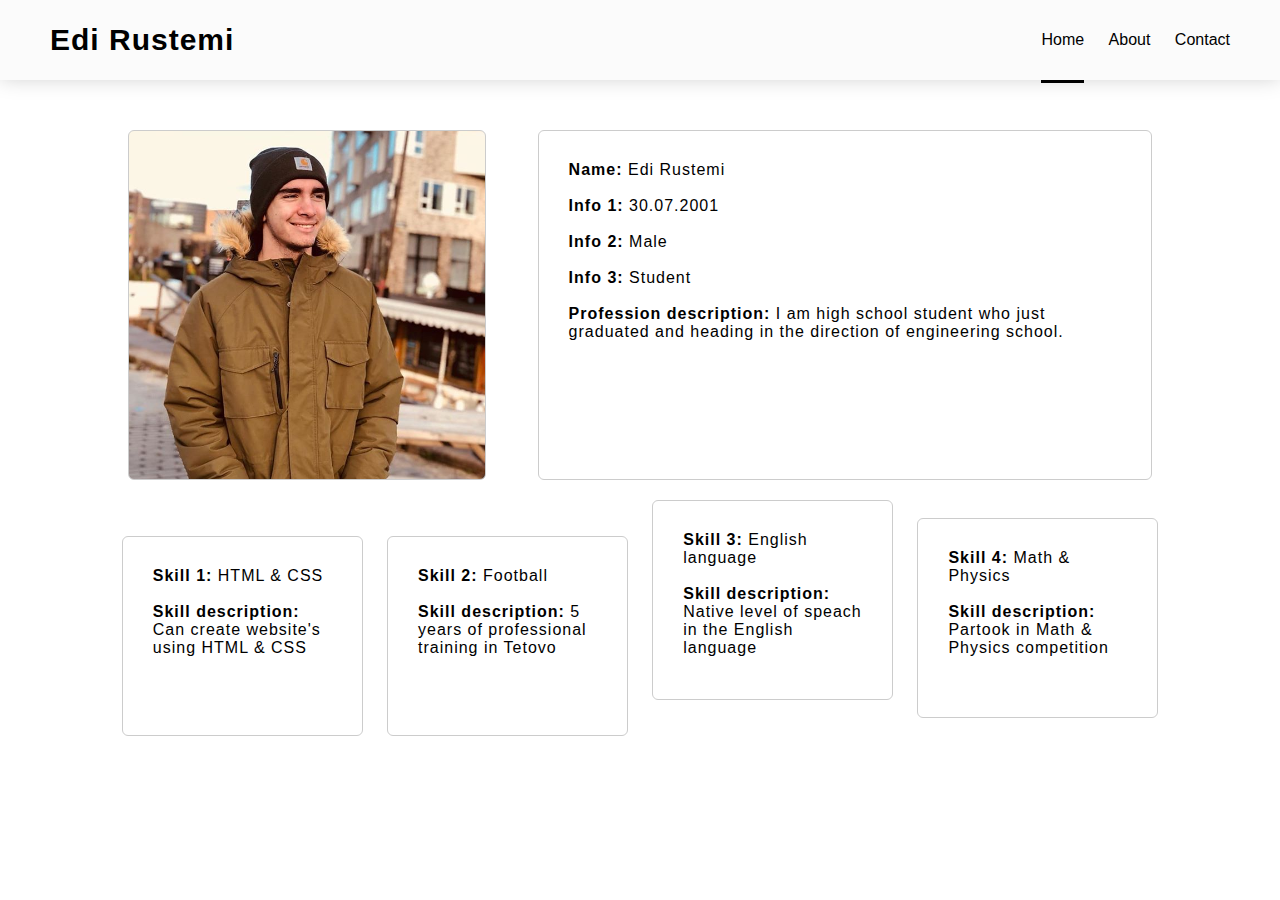
<file: index.html>
<html lang="en">
<head>
    <meta charset="UTF-8">
    <meta name="viewport" content="width=device-width, initial-scale=1.0">
    <title>Edi Rustemi - Welcome to my CV website</title>
    <link rel="stylesheet" href="style.css">
</head>
<body>
    <header class="header">
        <div class="your-name"> <a href="index.html"> Edi Rustemi</a></div>
        <ul class="nav-menu">
            <li id="home"><a href="index.html">Home</a></li>
            <li><a href="about.html">About</a></li>
            <li><a href="contact.html">Contact</a></li>
        </ul>
    </header>
    <div class="img-text">
        <div class="your-image"></div>
        <div class="your-text">
            <p>
              <strong>Name:</strong> Edi Rustemi 
            </br>
            </br>
              <strong>Info 1:</strong> 30.07.2001
            </br>
            </br>
              <strong>Info 2:</strong> Male 
            </br>
            </br>
              <strong>Info 3:</strong> Student
            </br>
            </br>
          <strong>Profession description:</strong> I am high school student who just graduated and heading in the direction of engineering school.
            </p>
        </div>
    </div>

    <div class="skills">
        <div>
            <p>
                <strong>Skill 1:</strong> HTML & CSS
            </br>
            </br>
                <strong>Skill description:</strong> Can create website's using HTML & CSS
            </p> 
        </div>

        <div>
            <p>
                <strong>Skill 2:</strong> Football
            </br>
            </br>
                <strong>Skill description:</strong> 5 years of professional training in Tetovo
            </p> 
        </div>

        <div>
            <p>
                <strong>Skill 3:</strong> English language
            </br>
            </br>
                <strong>Skill description:</strong> Native level of speach in the English language
            </p> 
        </div>

        <div>
            <p>
                <strong>Skill 4:</strong> Math & Physics
            </br>
            </br>
                <strong>Skill description:</strong> Partook in Math & Physics competition
            </p> 
        </div>

    </div>
    
</body>
</html>
</file>
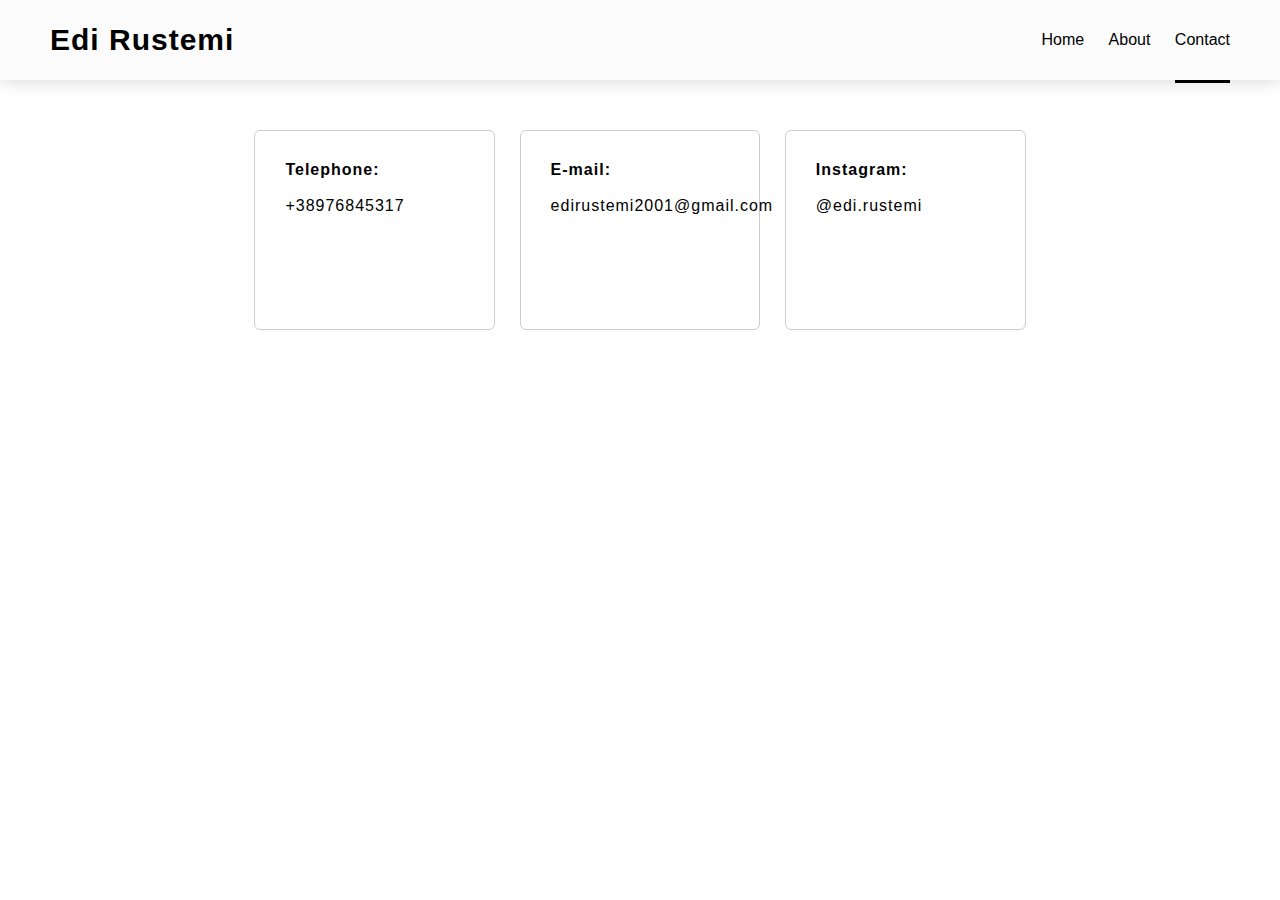
<file: contact.html>
<html lang="en">
<head>
    <meta charset="UTF-8">
    <meta name="viewport" content="width=device-width, initial-scale=1.0">
    <title>Edi Rustemi - Welcome to my website</title>
    <link rel="stylesheet" href="style.css">
</head>
<body>
    <header class="header">
        <div class="your-name"> <a href="index.html"> Edi Rustemi</a></div>
        <ul class="nav-menu">
            <li><a href="index.html">Home</a></li>
            <li><a href="about.html">About</a></li>
            <li id="contact"><a href="contact.html">Contact</a></li>
        </ul>
    </header>
    <div class="skills" style="margin-top: 30px;">

        <div>
            <p>
                <strong>Telephone:</strong>
            </br>
            </br> +38976845317
            </p> 
        </div>

        <div>
            <p>
                <strong>E-mail:</strong>
            </br>
            </br>
                edirustemi2001@gmail.com
            </p> 
        </div>

        

        <div>
            <p>
                <strong>Instagram:</strong>   
            </br>
            </br>
            @edi.rustemi
            </p> 
        </div>


    </div>
    
</body>
</html>
</file>
<file: style.css>
* {
    margin: 0;
    padding: 0;
}


body {
    font-family: Arial, Helvetica, sans-serif;
    text-align: center;
}

.header {
    background-color: #fbfbfb;
    height: 80px;
    width: 100%;
    box-shadow: 0 -2px 20px #ccc;
    display: inline-block;
    line-height: 80px;
}


.your-name {
    display: inline-block;
    padding-left: 50px;
    font-size: 30px;
    font-weight: bold;
    letter-spacing: 1px;
    float: left
}



.nav-menu {
    float: right ;
    padding-right: 50px;
}

.nav-menu li {
    display: inline-block;
    text-decoration: none;
    margin-left: 20px;
}


.img-text {
    display: inline-block;
    width: 80%;
    text-align: center;
}

.your-image {
    box-sizing: border-box;
    border: 1px solid #ccc;
    border-radius: 6px;
    width: 35%;
    height: 350px;
    margin-top: 50px;
    float: left;
    background-image: url(edi-rustemi.jpg);
    background-position: center;
    background-size: cover;
}

.your-text {
    box-sizing: border-box;
    border: 1px solid #ccc;
    border-radius: 6px;
    width: 60%;
    height: 350px;
    margin-top: 50px;
    float: right;
}

.your-text:hover {
    box-shadow: 0px 0px 20px #bbb;
}

.your-image:hover {
    box-shadow: 0px 0px 20px #bbb;
}


.skills div:hover {
    box-shadow: 0px 0px 20px #bbb;
}

.skills {
    display: inline-block;
    width: 99%;
    text-align: center;
    letter-spacing: 20px;
}

.skills div {
    margin-top: 20px;
    display: inline-block;
    width: 19%;
    height: 200px;
    box-sizing: border-box;
    border: 1px solid #ccc;
    border-radius: 6px;
}

p  {
    font-size: 16px;
    letter-spacing: 1px;
    font-weight: normal;
    text-align: left;
    padding: 30px 30px;
}

a {
    text-decoration: none;
    color: black;
}

#about {
    margin-right: 20px;
    border-bottom: 3px solid black;
}

#home {
    border-bottom: 3px solid black;
}

#contact {
    border-bottom: 3px solid black;
}
</file>
